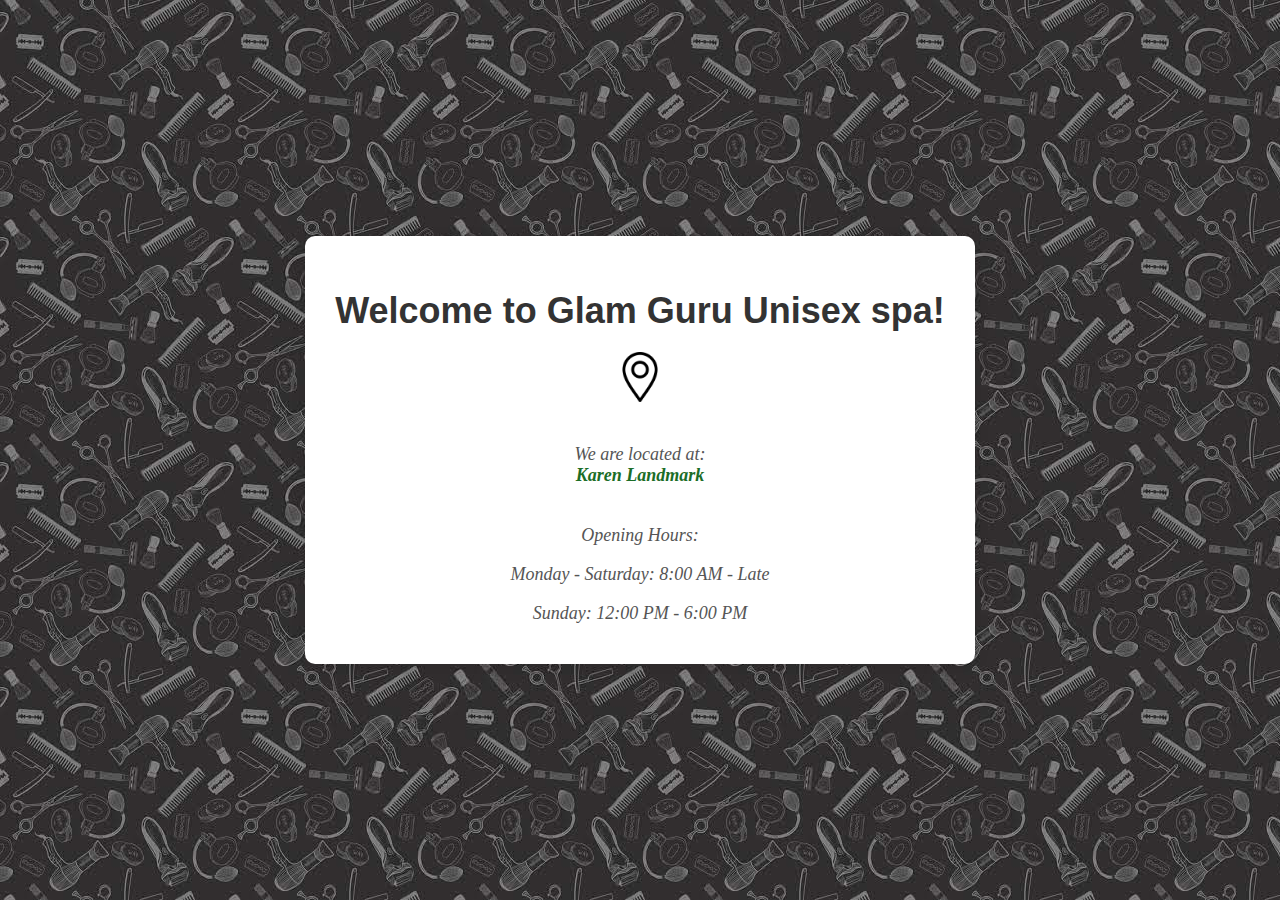
<file: about.html>
<!DOCTYPE html>
<html lang="en">
<head>
    <meta charset="UTF-8">
    <meta name="viewport" content="width=device-width, initial-scale=1.0">
    <title>Glam Guru Shop Location & Hours</title>
    <style>
        body {
            font-family: 'Garamond', serif;
            background-image: url(images/subtles.jpeg);/* Background color of the body is a light gray */
            color: #333; /* Dark gray for better contrast */
            margin: 0;
            padding: 0;
            display: flex;
            justify-content: center;
            align-items: center;
            height: 100vh;
        }
        .container {
            text-align: center;
            padding: 30px; /* Increased padding for better spacing */
            background-color: #fff; /* Container background color is white */
            border-radius: 10px;
            box-shadow: 0 4px 15px rgba(0, 0, 0, 0.1); /* Softer shadow for a subtle 3D effect */
            animation: fadeIn 1s ease;
        }
        h1 {
            color: #333; /* Dark gray text color */
            font-size: 36px; /* Slightly larger font size */
            margin-bottom: 20px;
            font-family: 'Arial Black', Gadget, sans-serif; /* Bold and modern heading font */
            animation: bounce 1s ease infinite alternate; /* Add bounce animation */
        }
        p {
            font-family: style;
            color: #555; /* Medium gray for less harsh text */
            font-size: 18px;
            margin-bottom: 10px;
            animation: slideIn 1s ease;
            font-style: italic; /* Add slideIn animation */
        }
        @keyframes fadeIn {
            from { opacity: 0; }
            to { opacity: 1; }
        }
        @keyframes bounce {
            from { transform: translateY(0); }
            to { transform: translateY(-10px); }
        }
        @keyframes slideIn {
            from { transform: translateY(50px); opacity: 0; }
            to { transform: translateY(0); opacity: 1; }
        }
        .location {
            animation: float 2s ease infinite;
            width: 50px;
            height: 50px;
            margin-bottom: 20px; /* Add margin below the icon */
        }
        .location:hover {
            animation-play-state: paused; /* Pause animation on hover */
        }
        a {
            color: #1b6d27; /* Custom green color for links */
            text-decoration: none; /* Remove underline from links */
            font-weight: bold; /* Bold links for emphasis */
        }
        a:hover {
            text-decoration: underline; /* Underline on hover for clarity */
        }
    </style>
</head>
<body>
    <div class="container">
        <h1>Welcome to Glam Guru Unisex spa!</h1>
        <div><img src="images/location (1).png" alt="Location Icon" class="location"></div>
        
        <p>We are located at: <br><a href="https://www.google.com/maps/place/Landmark+Karen/@-1.3214785,36.7219007,15z/data=!4m6!3m5!1s0x182f1a39c5fb68f1:0xf80c3a16b119bbee!8m2!3d-1.3214785!4d36.7219007!16s%2Fg%2F11c5wb0dzk" target="_blank">Karen Landmark</a><br><br>
            <p>Opening Hours:</p>
        <p>Monday - Saturday: 8:00 AM - Late</p>
        <p> Sunday: 12:00 PM - 6:00 PM</p>
        
    </div>
</body>
</html>
</file>
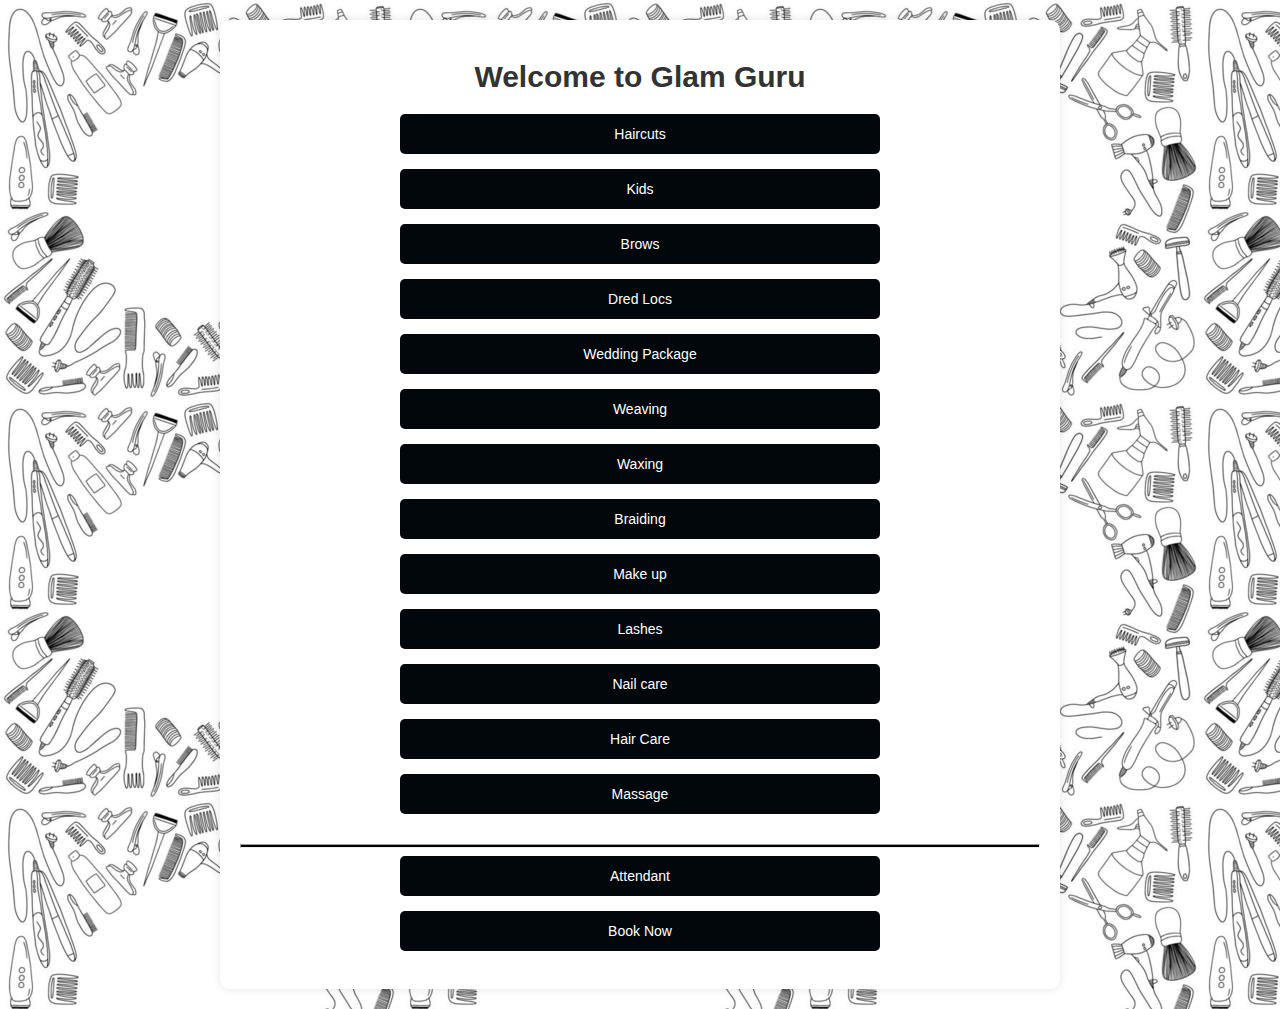
<file: ourrates.html>
<!DOCTYPE html>
<html lang="en">
<head>
    <meta charset="UTF-8">
    <meta name="viewport" content="width=device-width, initial-scale=1.0">
    <title>Glam Guru Services</title>
    <style>
        body {
            font-family: Arial, sans-serif;
            background-color: #f9f9f9;
            margin: 0;
            padding: 0;
            background-image: url(images/background.jpg);
        }
        .container {
            max-width: 800px;
            margin: 20px auto;
            padding: 20px;
            background-color: #fff;
            border-radius: 10px;
            box-shadow: 0 0 10px rgba(0, 0, 0, 0.1);
        }
        .heading {
            text-align: center;
            font-size: 30px;
            margin-bottom: 20px;
            color: #333;
        }
        .service-group {
            margin-bottom: 30px;
        }
        .dropdown {
            margin-bottom: 15px;
        }
        .dropdownbtn {
            width: 60%;
            height: 40px;
            background-color: #02070c;
            color: #fff;
            border: none;
            border-radius: 5px;
            font-size: 14px;
            cursor: pointer;
            transition: background-color 0.3s ease;
            margin: 0 auto;
            display: block; /* Ensures button occupies full width */
        }
        .dropdown-content {
            display: none;
            position: relative;
            background-color: #f9f9f9;
            box-shadow: 0 8px 16px 0 rgba(0,0,0,0.2);
            border-radius: 5px;
            padding: 12px 16px;
            z-index: 1;
            font-size: 16px;
            font-weight: bold;
        }
        .dropdown-content label {
            display: block;
            margin-bottom: 10px;
        }
        .dropdown-content label input {
            margin-right: 5px;
        }
        .bb {
            width: 60%;
            text-align: center;
            height: 40px;
            background-color: #02070c;
            color: #fff;
            border: none;
            border-radius: 5px;
            font-size: 14px;
            cursor: pointer;
            transition: background-color 0.3s;
            margin: 0 auto;
            display: block;
            outline: white;
        }
        .hr {
            height: 2px;
            background-color: black;
        }
        .des {
            margin-top: 15px;
            font-size: 14px;
            color: #666;
        }
    </style>
</head>
<body>
    <div class="container">
        <h1 class="heading">Welcome to Glam Guru</h1>
        
        <div class="service-group">
            <div class="dropdown">
                <button class="dropdownbtn" onclick="toggleDropdown('dropdown1')">Haircuts</button>
                <div class="dropdown-content" id="dropdown1">
                    <label><input type="checkbox" name="haircuts" value="Bespoke - Ksh 1,000">Bespoke <div class="des">Ksh 1,000</div></label>
                    <label><input type="checkbox" name="haircuts" value="Gentlemen's cut + beard - Ksh 800">Gentlemen's cut + beard <div class="des"> Ksh 800</div></label>
                    <label><input type="checkbox" name="haircuts" value="Beard cut - Ksh 500">Beard cut <div class="des">Ksh 500</div></label>
                    <label><input type="checkbox" name="haircuts" value="Beard treatment - Ksh 1,000">Beard treatment <div class="des">Ksh 1,000</div></label>
                    <label><input type="checkbox" name="haircuts" value="Bespoke + black dye - Ksh 2,000">Bespoke + black dye <div class="des">Ksh 2,000</div></label>
                    <label><input type="checkbox" name="haircuts" value="Bespoke + other colors - Ksh 4,000">Bespoke + other colors <div class="des">Ksh 4,000</div></label>
                    <label><input type="checkbox" name="haircuts" value="Braiding - Ksh 4,000">Braiding <div class="des">Ksh 4,000</div></label>
                    <label><input type="checkbox" name="haircuts" value="Line up - Ksh 500">Line up <div class="des">Ksh 500</div></label>
                    <label><input type="checkbox" name="haircuts" value="Texturizer - Ksh 2,000">Texturizer <div class="des">Ksh 2,000</div></label>
                    <label><input type="checkbox" name="haircuts" value="Face treatment - KSH 1,000">Face treatment <div class="des">KSH 1,000</div></label>
                </div>
            </div>
            <div class="dropdown">
                <button class="dropdownbtn" onclick="toggleDropdown('dropdown2')">Kids</button>
                <div class="dropdown-content" id="dropdown2">
                    <label><input type="checkbox" name="Haircuts" value="buzzcut">Bespoke <div class="des">Ksh500</div></label> 
                    <label><input type="checkbox" name="Haircuts" value="buzzcut">Bespoke +other colors <div class="des">Ksh 1,500</div></label>
                    <label><input type="checkbox" name="Haircuts" value="buzzcut">Texturizer <div class="des">Ksh 2,000</div></label>
                    <label><input type="checkbox" name="Haircuts" value="buzzcut">Crazy colors <div class="des">Ksh 3,000</div></label>
                </div>
            </div>
            <div class="dropdown">
                <button class="dropdownbtn" onclick="toggleDropdown('dropdown3')">Brows</button>
                <div class="dropdown-content" id="dropdown3">
                    <label><input type="checkbox" name="Brows" value="razor">Razor <div class="des">Ksh300</div></label> 
                    <label><input type="checkbox" name="Brows" value="threading">Threading <div class="des">Ksh500</div></label>
                    <label><input type="checkbox" name="Brows" value="twizing">Twizing <div class="des">Ksh500</div></label>
                    <label><input type="checkbox" name="Brows" value="microblading">Microblading <div class="des">Ksh25,000</div></label>
                    <label><input type="checkbox" name="Brows" value="combo_brows">Combo brows <div class="des"> Ksh20,000</div></label>
                    <label><input type="checkbox" name="Brows" value="tinting">Tinting <div class="des">Ksh1,000</div></label>
                </div>
            </div>
            <div class="dropdown">
                <button class="dropdownbtn" onclick="toggleDropdown('dropdown4')">Dred Locs</button>
                <div class="dropdown-content" id="dropdown4">
                    <label><input type="checkbox" name="Dred Locs" value="fresh_locs">Fresh locs <div class="des">KSH 6,000</div></label> 
                    <label><input type="checkbox" name="Dred Locs" value="retouch">Retouch <div class="des">KSH 3,000</div></label>
                    <label><input type="checkbox" name="Dred Locs" value="treatment">Treatment <div class="des">KSH 2,000</div></label>
                    <label><input type="checkbox" name="Dred Locs" value="styling">Styling <div class="des">KSH1,000</div></label>
                    <label><input type="checkbox" name="Dred Locs" value="baby_locs">Baby locs/ragged <div class="des">KSH3,000</div></label>
                    <label><input type="checkbox" name="Dred Locs" value= "sister_locs">Sister locs <div class="des">KSH 30,000</div></label>
                    <label><input type="checkbox" name="Dred Locs" value="sister_locs_retouch">Sister locs retouch <div class="des">KSH 15,000</div></label>
                    <label><input type="checkbox" name="Dred Locs" value="stich_lines">Stich lines <div class="des">KSH 3,500</div></label>
                </div>
            </div>
            <div class="dropdown">
                <button class="dropdownbtn" onclick="toggleDropdown('dropdown5')">Wedding Package</button>
                <div class="dropdown-content" id="dropdown5">
                    <label><input type="checkbox" name="Wedding Package" value="bride">Bride <div class="des">KSH 10,000</div></label>
                    <label><input type="checkbox" name="Wedding Package" value="brides_maids">Bride's maids <div class="des">KSH 5,000</div></label>
                    <label><input type="checkbox" name="Wedding Package" value="groom">Groom <div class="des">KSH 3,000</div></label>
                    <label><input type="checkbox" name="Wedding Package" value="groomsmen">Groomsmen <div class="des">KSH 2,000</div></label>
                </div>
            </div>
            <div class="dropdown">
                <button class="dropdownbtn" onclick="toggleDropdown('dropdown6')">Weaving</button>
                <div class="dropdown-content" id="dropdown6">

                    <label><input type="checkbox" name="Haircuts" value="buzzcut">Track and saw <div class="des">KSH 2,500</div></label> 
                    <label><input type="checkbox" name="Haircuts" value="buzzcut">Full head synthetics <div class="des">KSH 3,000</div></label>
                    <label><input type="checkbox" name="Haircuts" value="buzzcut">Full head short human <div class="des">KSH 3,000</div></label>
                    <label><input type="checkbox" name="Haircuts" value="buzzcut">Full head with closure <div class="des">KSH 6,000</div></label>
                    <label><input type="checkbox" name="Haircuts" value="buzzcut">Full head plus chemicals <div class="des">KSH 8,000</div></label>
                    <label><input type="checkbox" name="Haircuts" value="buzzcut">Weaving with bonding glue  <div class="des">KSH 6,000</div></label>
                    <label><input type="checkbox" name="Haircuts" value="buzzcut">Microweaving  <div class="des">KSH-8,000</div></label>
                </div>
            </div>
            <div class="dropdown">
                <button class="dropdownbtn" onclick="toggleDropdown('dropdown7')">Waxing</button>
                <div class="dropdown-content" id="dropdown7">
               
        <label><input type="checkbox" name="Haircuts" value="buzzcut">Full body  <div class="des">KSH 10,00</div><label> 
        <label><input type="checkbox" name="Haircuts" value="buzzcut">Bikini   <div class="des">KSH 3,000</div></label>
        <label><input type="checkbox" name="Haircuts" value="buzzcut">Brazilian   <div class="des">KSH5,000</div></label>
        <label><input type="checkbox" name="Haircuts" value="buzzcut">Under arms  <div class="des">KSH 600</div></label>
        <label><input type="checkbox" name="Haircuts" value="buzzcut">Arms  <div class="des">KSH 2,000</div></label>
        <label><input type="checkbox" name="Haircuts" value="buzzcut">Mustache  <div class="des">KSH 500</div></label>
        <label><input type="checkbox" name="Haircuts" value="buzzcut">Steam <div class="des">KSH 2,000</div></label>
        <label><input type="checkbox" name="Haircuts" value="buzzcut">Legs  <div class="des">KSH 2,000</div></label>
        <label><input type="checkbox" name="Haircuts" value="buzzcut">Facial starting  <div class="des">KSH 3,000--15,000[DOP]</div></label>
        <label><input type="checkbox" name="Haircuts" value="buzzcut">Body scrub  <div class="des">KSH 4,500 </div></label>
                </div>
            </div>
            <div class="dropdown">
                <button class="dropdownbtn" onclick="toggleDropdown('dropdown8')">Braiding</button>
                <div class="dropdown-content" id="dropdown8">
                    
        <label><input type="checkbox" name="Haircuts" value="buzzcut">Big Braids [shoulder lenght]  <div class="des">KSH 4,000</div></label> 
        <label><input type="checkbox" name="Haircuts" value="buzzcut">Medium[shoulder length]  <div class="des">KSH 3,500</div></label>
        <label><input type="checkbox" name="Haircuts" value="buzzcut">small[shoulder length]   <div class="des">KSH 3,500</div></label>
        <label><input type="checkbox" name="Haircuts" value="buzzcut">[beyond shoulder lenght  <div class="des">KSH 10,000</div></label>
        <label><input type="checkbox" name="Haircuts" value="buzzcut">knottes braids <div class="des">KSH 5,000</div></label>
        <label><input type="checkbox" name="Haircuts" value="buzzcut">School lines <div class="des">[big KSH 500 , small KSH 1200 ,medium  KSH 800]</div></label>
                </div>
            </div>
            <div class="dropdown">
                <button class="dropdownbtn" onclick="toggleDropdown('dropdown9')">Make up</button>
                <div class="dropdown-content" id="dropdown9">
                    
                        <label><input type="checkbox" name="Haircuts" value="buzzcut">Day Make up   <div class="des">KSH 2,000</div></label> 
                     <label><input type="checkbox" name="Haircuts" value="buzzcut">Facebeat  <div class="des">KSH 4,000</div></label>
                </div>
            </div>
            <div class="dropdown">
                <button class="dropdownbtn" onclick="toggleDropdown('dropdown10')">Lashes</button>
                <div class="dropdown-content" id="dropdown10">
                    
        <label><input type="checkbox" name="Haircuts" value="buzzcut">Strip lash  <div class="des">KSH 1,000</div></label> 
        <label><input type="checkbox" name="Haircuts" value="buzzcut">Hybrid  <div class="des">KSH 5,000</div></label>
        <label><input type="checkbox" name="Haircuts" value="buzzcut">Hybrid Clusters  <div class="des">KSH 4,000</div></label>
        <label><input type="checkbox" name="Haircuts" value="buzzcut">Classic  <div class="des">KSH 4,000</div></label>
        <label><input type="checkbox" name="Haircuts" value="buzzcut">Volume  <div class="des">KSH 6,000</div></label>
        <label><input type="checkbox" name="Haircuts" value="buzzcut">Mega Volume  <div class="des">KSH 8,000</div></label>
                </div>
            </div>
            <div class="dropdown">
                <button class="dropdownbtn" onclick="toggleDropdown('dropdown11')">Nail care</button>
                <div class="dropdown-content" id="dropdown11">
                    
        <label><input type="checkbox" name="Haircuts" value="buzzcut">Manicure  <div class="des">KSH 1,000</div></label> 
        <label><input type="checkbox" name="Haircuts" value="buzzcut">Pedicure  <div class="des">KSH2,000</div></label>
        <label><input type="checkbox" name="Haircuts" value="buzzcut">Parafin wrap  <div class="des">KSH 5,000</div></label>
        <label><input type="checkbox" name="Haircuts" value="buzzcut">Gel Polish <div class="des">KSH 1,000</div></label>
        <label><input type="checkbox" name="Haircuts" value="buzzcut">Stick ons with gel  <div class="des">KSH 2,500</div></label>
        <label><input type="checkbox" name="Haircuts" value="buzzcut">Tips gel <div class="des"> KSH 3,000</div></label><br><br>
        <label><input type="checkbox" name="Haircuts" value="buzzcut">Overlays .fresh  <div class="des">KSH 3,000</div></label>
        <label><input type="checkbox" name="Haircuts" value="buzzcut">Overlays .refill <div class="des">KSH 2,000</div></label>
        <label><input type="checkbox" name="Haircuts" value="buzzcut">Acrylics  <div class="des">KSH 4,000</div></label>
        <label><input type="checkbox" name="Haircuts" value="buzzcut">gum gel  <div class="des">KSH 3,000</div></label>
                </div>
            </div>
            <div class="dropdown">
                <button class="dropdownbtn" onclick="toggleDropdown('dropdown12')">Hair Care</button>
                <div class="dropdown-content" id="dropdown12">
                    
        <label><input type="checkbox" name="Haircuts" value="buzzcut">Undo lines  <div class="des">KSH 1,000</div></label> 
        <label><input type="checkbox" name="Haircuts" value="buzzcut">Artificial locs undo  <div class="des">KSH 2,000</div></label>
        <label><input type="checkbox" name="Haircuts" value="buzzcut">Undo braids  <div class="des">KSH 1,500</div></label>
        <label><input type="checkbox" name="Haircuts" value="buzzcut">Wash and blow dry <div class="des"> KSH 1,000</div></label>
        <label><input type="checkbox" name="Haircuts" value="buzzcut">Blowdry <div class="des">KSH 800</div></label>
        <label><input type="checkbox" name="Haircuts" value="buzzcut">Straighten  <div class="des">KSH 500</div></label>
        <label><input type="checkbox" name="Haircuts" value="buzzcut">Wash and set <div class="des">KSH 1,500</div></label>
        <label><input type="checkbox" name="Haircuts" value="buzzcut">Treatment from <div class="des">KSH 1,000--15,000[DOP]</div></label>
        <label><input type="checkbox" name="Haircuts" value="buzzcut">Steam Treatment from <div class="des">KSH 1,500--15,000[DOP]</div></label>
        <label><input type="checkbox" name="Haircuts" value="buzzcut">Coctail Treatment from <div class="des">KSH2,500--15,000[DOP]</div></label>
        <label><input type="checkbox" name="Haircuts" value="buzzcut">Deep Treatment from <div class="des">KSH3,000--20,000</div></label>
                </div>
            </div>
            <div class="dropdown">
                <button class="dropdownbtn" onclick="toggleDropdown('dropdown13')">Massage</button>
                <div class="dropdown-content" id="dropdown13">
                    
        <label><input type="checkbox" name="Haircuts" value="buzzcut">Swedish [60min]  <div class="des">KSH 4,000</div> </label> 
        <label><input type="checkbox" name="Haircuts" value="buzzcut">Deep tissue [60min]  <div class="des">KSH 6,000</div></label>
        <label><input type="checkbox" name="Haircuts" value="buzzcut">Aromatherapy  <div class="des">KSH 5,000</div></label>
        <label><input type="checkbox" name="Haircuts" value="buzzcut">Hotesone <div class="des">KSH 6,000</div></label>
        <label><input type="checkbox" name="Haircuts" value="buzzcut">Reflexology  <div class="des">KSH 5,000</div></label>
        <label><input type="checkbox" name="Haircuts" value="buzzcut">Indian head massage  <div class="des">KSH 2,000</div></label>
        <label><input type="checkbox" name="Haircuts" value="buzzcut">Back massage <div class="des"> KSH 2,000</div></label>
                </div>
            </div>
          
            <!-- Add other service dropdowns here -->
        </div>
        
        <hr class="hr">
            
        <div class="dropdown">
            <button class="dropdownbtn" onclick="toggleDropdown('dropdown14')">Attendant</button>
            <div class="dropdown-content" id="dropdown14">
                <label><input type="checkbox" name="attendant" value="Nassir">Nassir</label>
                <label><input type="checkbox" name="attendant" value="Erick">Erick</label>
                <label><input type="checkbox" name="attendant" value="Caro">Caro</label>
                <label><input type="checkbox" name="attendant" value="Winnie">Winnie</label>
                <label><input type="checkbox" name="attendant" value="Purity">Purity</label>
                <label><input type="checkbox" name="attendant" value="Dennis">Dennis</label>
            </div>
        </div>

        <div><button class="bb" onclick="sendToWhatsApp()">Book Now</button></div><br>
    </div>
     </div>
            <!-- Repeat for other services -->
            
    </div>

    <script>
        function toggleDropdown(dropdownId) {
            var dropdownContent = document.getElementById(dropdownId);
            if (dropdownContent.style.display === "block") {
                dropdownContent.style.display = "none";
            } else {
                dropdownContent.style.display = "block";
            }
        }

        function sendToWhatsApp() {
            let selectedServices = [];
            document.querySelectorAll('input[type="checkbox"]:checked').forEach(checkbox => {
                selectedServices.push(checkbox.value);
            });
            
            if (selectedServices.length === 0) {
                alert("Please select at least one service.");
                return;
            }

            let message = "I want to book an appointment with Glam Guru Services for the following: \n" + selectedServices.join('\n');
            let phoneNumber = "+254713871742";
            let url = `https://api.whatsapp.com/send?phone=${phoneNumber}&text=${encodeURIComponent(message)}`;

            window.open(url, '_blank');
        }
    </script>
</body>
</html>
</file>
